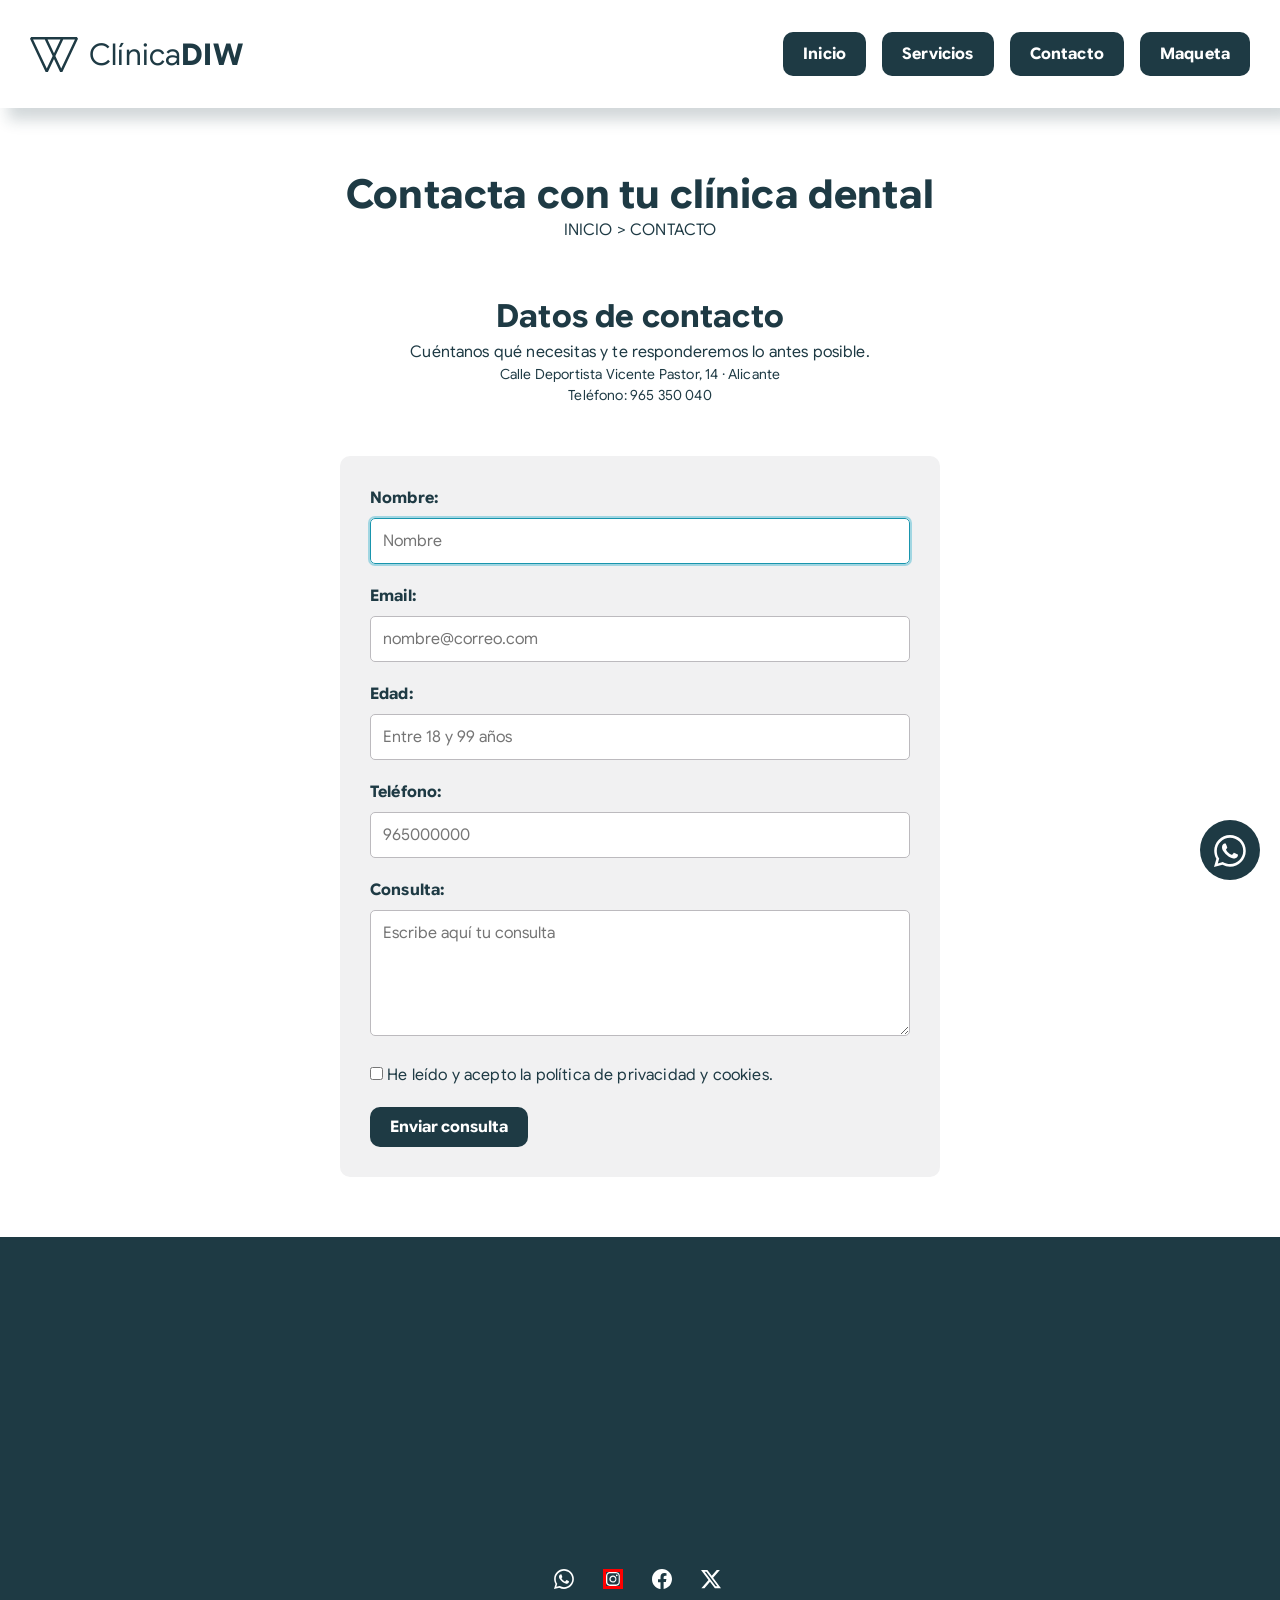
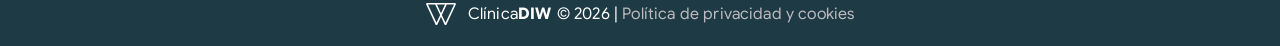
<file: contacto.html>
<!DOCTYPE html>
<html lang="es">

<head>
    <meta charset="UTF-8">
    <meta name="viewport" content="width=device-width, initial-scale=1.0">
    <title>Contacto con tu clínica dental en Alicante | ClínicaDIW</title>
    <meta name="description"
        content="Contacta con ClínicaDIW, tu clínica dental en Alicante. Calle Jaime Miguel, 1. Llama al 965 350 040.">
    <meta name="keywords"
        content="clínica dental Alicante, implantes dentales, ortodoncia, odontopediatría, odontología estética">
    <meta name="author" content="Pedro Valles Gambín">
    <meta name="copyright" content="2026, ClínicaDIW">
    <meta name="robots" content="index,follow">
    <link rel="shortcut icon" type="image/x-icon" href="./assets/images/favicon.ico">
    <link rel="stylesheet" href="./assets/css/style.css">
    <link rel="stylesheet" href="./assets/css/print.css" media="print">
</head>

<body>
    <header>
        <div class="header__marca">
            <a class="header__logo" href="./index.html">
                <img class="logo" src="./assets/images/iconClinicaDIW-01.svg" alt="Logotipo de ClínicaDIW">
                <div class="header__logo--txt"><span>Clínica</span><span class="diw">DIW</span></div>
            </a>
        </div>
        <nav class="nav__menu">
            <ul>
                <li><a class="btn btn__principal" href="./index.html">Inicio</a></li>
                <li><a class="btn btn__principal" href="./servicios.html">Servicios</a></li>
                <li><a class="btn btn__principal" href="./contacto.html">Contacto</a></li>
                <li><a class="btn btn__principal" href="./maqueta.html">Maqueta</a></li>
            </ul>
        </nav>
    </header>
    <main>

        <section>
            <div class="section__encabezado">
                <h1>Contacta con tu clínica dental</h1>
                <p><a href="./index.html">INICIO</a> > <a href="./contacto.html">CONTACTO</a></p>
            </div>

            <div class="section__contenido">
                <h2>Datos de contacto</h2>
                <p>Cuéntanos qué necesitas y te responderemos lo antes posible.</p>
                <address>Calle Deportista Vicente Pastor, 14 · Alicante<br>Teléfono: <a href="tel:+34965350040">965 350
                        040</a>
                </address>
            </div>
            <div class="section__formulario--contenedor">
                <form action="#" method="post">
                    <p>
                        <label for="nombre">Nombre:</label>
                        <input type="text" id="nombre" name="nombre" placeholder="Nombre" pattern="[A-Za-z0-9]{1,40}"
                            maxlength="40" required autofocus>
                    </p>

                    <p>
                        <label for="email">Email:</label>
                        <input type="email" id="email" name="email" placeholder="nombre@correo.com" required>
                    </p>

                    <p>
                        <label for="edad">Edad:</label>
                        <input type="number" id="edad" name="edad" min="18" max="99" placeholder="Entre 18 y 99 años"
                            required>
                    </p>

                    <p>
                        <label for="telefono">Teléfono:</label>
                        <input type="tel" id="telefono" name="telefono" pattern="[0-9]{9}" placeholder="965000000"
                            required>
                    </p>

                    <p>
                        <label for="consulta">Consulta:</label>
                        <textarea id="consulta" name="consulta" rows="5" placeholder="Escribe aquí tu consulta"
                            required></textarea>
                    </p>

                    <p>
                        <input type="checkbox" id="privacidad" name="privacidad" required>
                        <label for="privacidad">
                            He leído y acepto la
                            <a href="./privacidad-cookies.html">política de privacidad y cookies</a>.
                        </label>
                    </p>

                    <button class="btn btn__principal" id="enviar" name="enviar" type="submit">
                        Enviar consulta
                    </button>

                </form>
            </div>

        </section>
    </main>

    <footer>
        <div>
            <iframe
                src="https://www.google.com/maps/embed?pb=!1m18!1m12!1m3!1d3129.1730975801347!2d-0.5053066251361223!3d38.34497547184718!2m3!1f0!2f0!3f0!3m2!1i1024!2i768!4f13.1!3m3!1m2!1s0xd6236437a876877%3A0x8f64dffc491b57dd!2sC.%20Deportista%20Vicente%20Pastor%2C%2014%2C%2003006%20Alicante!5e0!3m2!1ses!2ses!4v1793955490822!5m2!1ses!2ses"
                width="100%" height="300" style="border:0;" allowfullscreen="" loading="lazy"
                referrerpolicy="strict-origin-when-cross-origin">
            </iframe>
        </div>

        <div class="footer__info">
            <ul>
                <li>
                    <a class="footer__iconSocial" href="https://www.whatsapp.com/?lang=es" rel="nofollow">
                        <img class="footer__social" src="./assets/images/whatsapp.svg" alt="WhatsApp">
                    </a>
                </li>
                <li>
                    <a class="footer__iconSocial" href="https://www.instagram.com/" rel="nofollow">
                        <img class="footer__social" src="./assets/images/instagram.svg" alt="">
                    </a>
                </li>
                <li>
                    <a class="footer__iconSocial" href="https://www.facebook.com/" rel="nofollow">
                        <img class="footer__social" src="./assets/images/facebook.svg" alt="Facebook">
                    </a>
                </li>
                <li>
                    <a class="footer__iconSocial" href="https://x.com/?lang=es" rel="nofollow">
                        <img class="footer__social" src="./assets/images/twitter-x.svg" alt="X">
                    </a>
                </li>
            </ul>

            <div class="footer__marca">
                <a class="footer__container--logo" href="./index.html">
                    <img class="footer__logo" src="./assets/images/iconClinicaDIW-03.svg" alt="Logotipo de Clínica DIW">
                    <span class="footer__logo--txt"><span>Clínica</span><span class="diw">DIW</span></span>
                </a>
                <span class="footer__legal">© 2026 | <a class="footer__legal--enlace"
                        href="./privacidad-cookies.html">Política de privacidad y
                        cookies</a></span>
            </div>
        </div>
    </footer>
    <a class="iconWhatsapp" href="https://www.whatsapp.com/?lang=es" rel="nofollow">
        <img src="./assets/images/whatsapp.svg" alt="WhatsApp">
    </a>
</body>

</html>
</file>
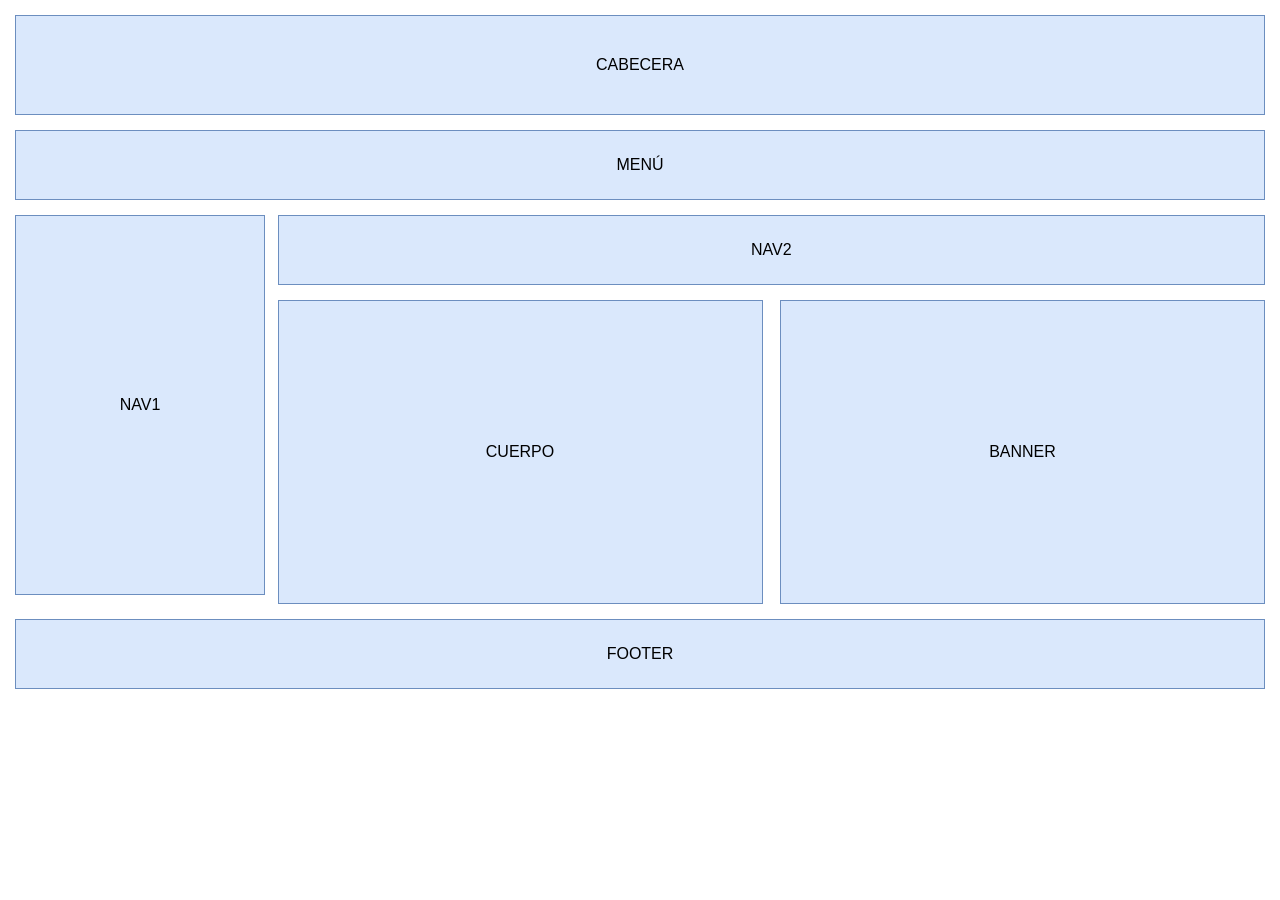
<file: maqueta.html>
<!DOCTYPE html>
<html lang="en">

<head>
    <meta charset="UTF-8">
    <meta name="viewport" content="width=device-width, initial-scale=1.0">
    <title>Actividad 1.1</title>
    <link rel="stylesheet" href="./maqueta.css">
</head>

<body>
    <header class="header__cabecera box">CABECERA</header>
    <nav class="nav__menu box">MENÚ</nav>
    <main>
        <nav class="nav1 box">NAV1</nav>
        <nav class="nav2 box">NAV2</nav>
        <section class="section__cuerpo box">CUERPO</section>
        <aside class="aside__banner box">BANNER</aside>
    </main>
    <footer class="footer box">FOOTER</footer>
</body>

</html>
</file>
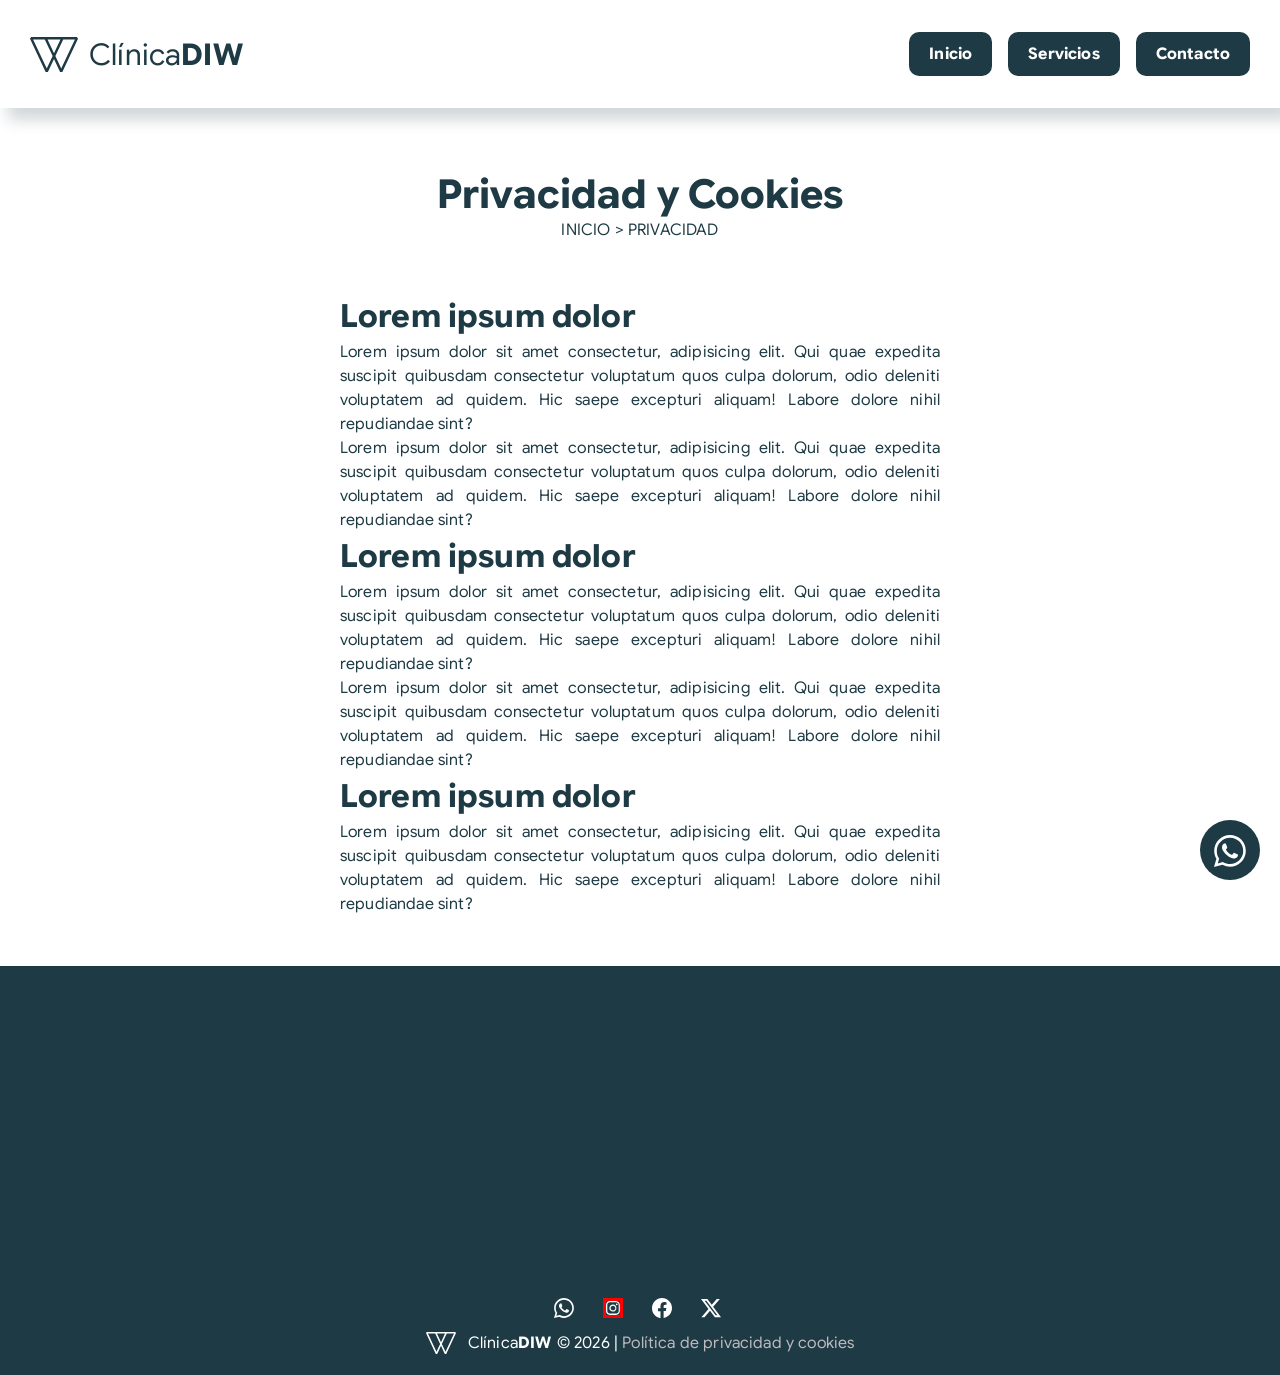
<file: privacidad-cookies.html>
<!DOCTYPE html>
<html lang="es">

<head>
    <meta charset="UTF-8">
    <meta name="viewport" content="width=device-width, initial-scale=1.0">
    <title>Privacidad y Cookies - ClínicaDIW</title>
    <meta name="description" content="Consulta la política de privacidad y cookies de ClínicaDIW.">
    <meta name="keywords"
        content="clínica dental Alicante, implantes dentales, ortodoncia, odontopediatría, odontología estética">
    <meta name="author" content="Pedro Valles Gambín">
    <meta name="copyright" content="2026, ClínicaDIW">
    <meta name="robots" content="index,follow">
    <link rel="shortcut icon" type="image/x-icon" href="./assets/images/favicon.ico">
    <link rel="stylesheet" href="./assets/css/style.css">
    <link rel="stylesheet" href="./assets/css/print.css" media="print">
</head>

<body>
    <header>
        <div class="header__marca">
            <a class="header__logo" href="./index.html">
                <img class="logo" src="./assets/images/iconClinicaDIW-01.svg" alt="Logotipo de ClínicaDIW">
                <div class="header__logo--txt"><span>Clínica</span><span class="diw">DIW</span></div>
            </a>
        </div>
        <nav class="nav__menu">
            <ul>
                <li><a class="btn btn__principal" href="./index.html">Inicio</a></li>
                <li><a class="btn btn__principal" href="./servicios.html">Servicios</a></li>
                <li><a class="btn btn__principal" href="./contacto.html">Contacto</a></li>
            </ul>
        </nav>
    </header>
    <main>
        <section>
            <div class="section__encabezado">
                <h1>Privacidad y Cookies</h1>
                <p><a href="./index.html">INICIO</a> > <a href="./privacidad-cookies.html">PRIVACIDAD</a></p>
            </div>
            <div class="section__contenido section__privacidad">
                <h2>Lorem ipsum dolor</h2>
                <p>Lorem ipsum dolor sit amet consectetur, adipisicing elit. Qui quae expedita suscipit quibusdam
                    consectetur voluptatum quos culpa dolorum, odio deleniti voluptatem ad quidem. Hic saepe excepturi
                    aliquam! Labore dolore nihil repudiandae sint?</p>
                <p>Lorem ipsum dolor sit amet consectetur, adipisicing elit. Qui quae expedita suscipit quibusdam
                    consectetur voluptatum quos culpa dolorum, odio deleniti voluptatem ad quidem. Hic saepe excepturi
                    aliquam! Labore dolore nihil repudiandae sint?</p>

                <h2>Lorem ipsum dolor</h2>
                <p>Lorem ipsum dolor sit amet consectetur, adipisicing elit. Qui quae expedita suscipit quibusdam
                    consectetur voluptatum quos culpa dolorum, odio deleniti voluptatem ad quidem. Hic saepe excepturi
                    aliquam! Labore dolore nihil repudiandae sint?</p>
                <p>Lorem ipsum dolor sit amet consectetur, adipisicing elit. Qui quae expedita suscipit quibusdam
                    consectetur voluptatum quos culpa dolorum, odio deleniti voluptatem ad quidem. Hic saepe excepturi
                    aliquam! Labore dolore nihil repudiandae sint?</p>

                <h2>Lorem ipsum dolor</h2>

                <p>Lorem ipsum dolor sit amet consectetur, adipisicing elit. Qui quae expedita suscipit quibusdam
                    consectetur voluptatum quos culpa dolorum, odio deleniti voluptatem ad quidem. Hic saepe excepturi
                    aliquam! Labore dolore nihil repudiandae sint?</p>
            </div>
        </section>
    </main>

    <footer>
        <div>
            <iframe
                src="https://www.google.com/maps/embed?pb=!1m18!1m12!1m3!1d3129.1730975801347!2d-0.5053066251361223!3d38.34497547184718!2m3!1f0!2f0!3f0!3m2!1i1024!2i768!4f13.1!3m3!1m2!1s0xd6236437a876877%3A0x8f64dffc491b57dd!2sC.%20Deportista%20Vicente%20Pastor%2C%2014%2C%2003006%20Alicante!5e0!3m2!1ses!2ses!4v1793955490822!5m2!1ses!2ses"
                width="100%" height="300" style="border:0;" allowfullscreen="" loading="lazy"
                referrerpolicy="strict-origin-when-cross-origin">
            </iframe>
        </div>

        <div class="footer__info">
            <ul>
                <li>
                    <a class="footer__iconSocial" href="https://www.whatsapp.com/?lang=es" rel="nofollow">
                        <img class="footer__social" src="./assets/images/whatsapp.svg" alt="WhatsApp">
                    </a>
                </li>
                <li>
                    <a class="footer__iconSocial" href="https://www.instagram.com/" rel="nofollow">
                        <img class="footer__social" src="./assets/images/instagram.svg" alt="">
                    </a>
                </li>
                <li>
                    <a class="footer__iconSocial" href="https://www.facebook.com/" rel="nofollow">
                        <img class="footer__social" src="./assets/images/facebook.svg" alt="Facebook">
                    </a>
                </li>
                <li>
                    <a class="footer__iconSocial" href="https://x.com/?lang=es" rel="nofollow">
                        <img class="footer__social" src="./assets/images/twitter-x.svg" alt="X">
                    </a>
                </li>
            </ul>

            <div class="footer__marca">
                <a class="footer__container--logo" href="./index.html">
                    <img class="footer__logo" src="./assets/images/iconClinicaDIW-03.svg" alt="Logotipo de Clínica DIW">
                    <span class="footer__logo--txt"><span>Clínica</span><span class="diw">DIW</span></span>
                </a>
                <span class="footer__legal">© 2026 | <a class="footer__legal--enlace"
                        href="./privacidad-cookies.html">Política de privacidad y
                        cookies</a></span>
            </div>
        </div>
    </footer>
    <a class="iconWhatsapp" href="https://www.whatsapp.com/?lang=es" rel="nofollow">
        <img src="./assets/images/whatsapp.svg" alt="WhatsApp">
    </a>
</body>

</html>
</file>
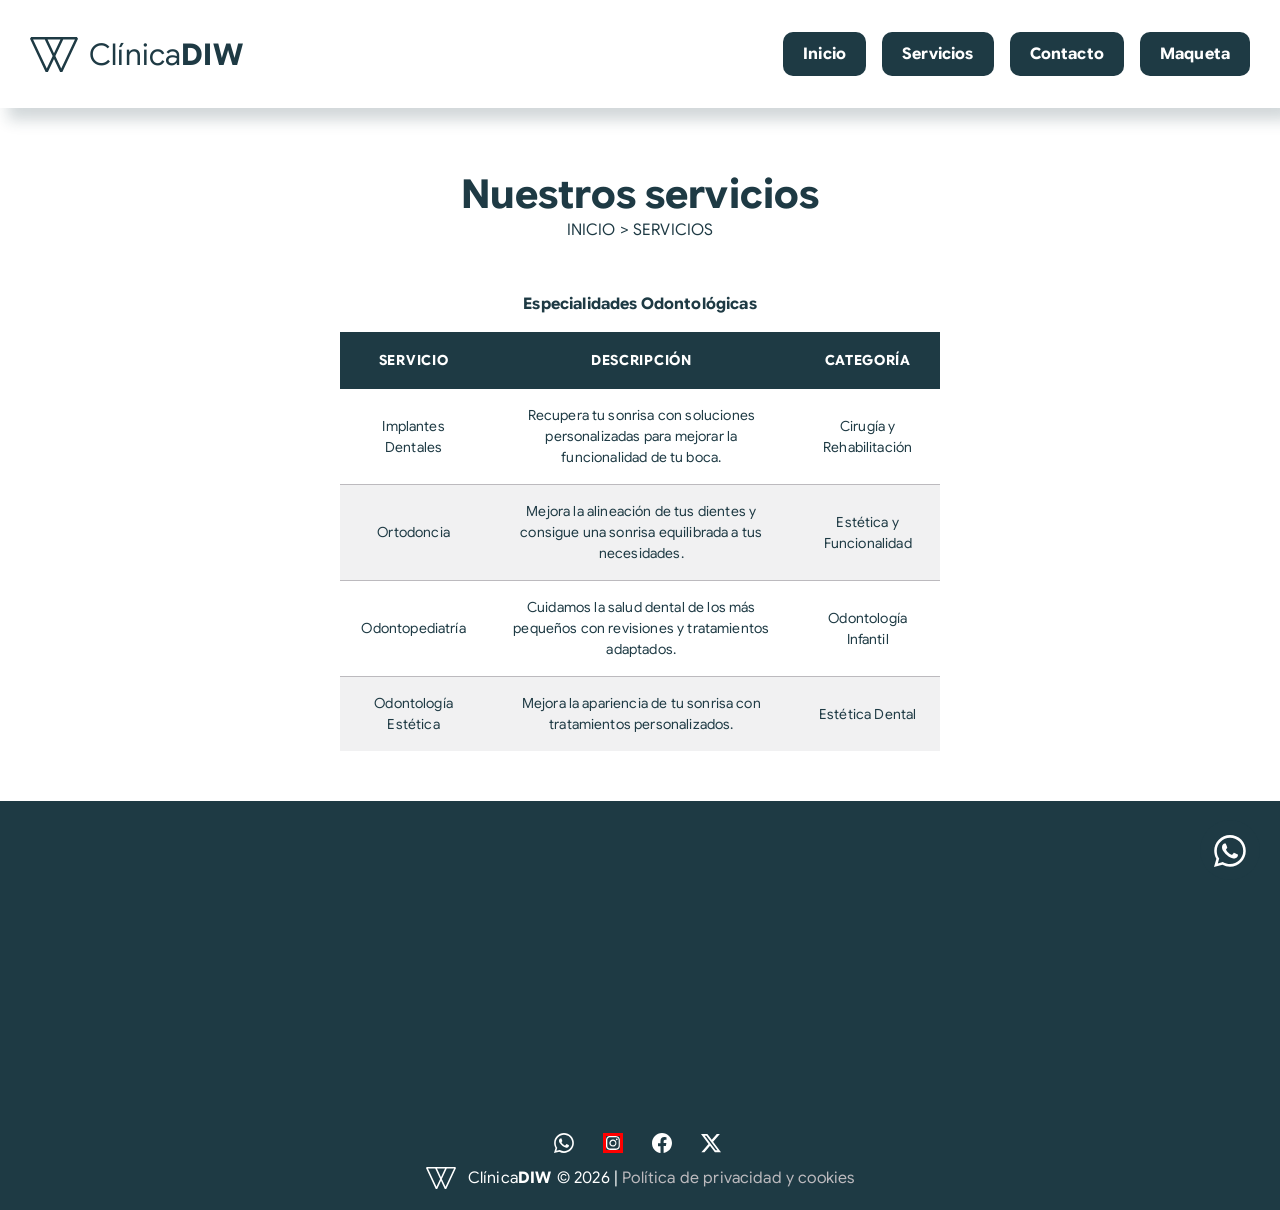
<file: servicios.html>
<!DOCTYPE html>
<html lang="es">

<head>
    <meta charset="UTF-8">
    <meta name="viewport" content="width=device-width, initial-scale=1.0">
    <title>Servicios dentales en Alicante: especialidades | ClínicaDIW</title>
    <meta name="description"
        content="Servicios de ClínicaDIW en Alicante: implantes dentales, ortodoncia, odontopediatría y odontología estética.">
    <meta name="keywords"
        content="clínica dental Alicante, implantes dentales, ortodoncia, odontopediatría, odontología estética">
    <meta name="author" content="Pedro Valles Gambín">
    <meta name="copyright" content="2026, ClínicaDIW">
    <meta name="robots" content="index,follow">
    <link rel="shortcut icon" type="image/x-icon" href="./assets/images/favicon.ico">
    <link rel="stylesheet" href="./assets/css/style.css">
    <link rel="stylesheet" href="./assets/css/print.css" media="print">

</head>

<body>
    <header>
        <div class="header__marca">
            <a class="header__logo" href="./index.html">
                <img class="logo" src="./assets/images/iconClinicaDIW-01.svg" alt="Logotipo de ClínicaDIW">
                <div class="header__logo--txt"><span>Clínica</span><span class="diw">DIW</span></div>
            </a>
        </div>
        <nav class="nav__menu">
            <ul>
                <li><a class="btn btn__principal" href="./index.html">Inicio</a></li>
                <li><a class="btn btn__principal" href="./servicios.html">Servicios</a></li>
                <li><a class="btn btn__principal" href="./contacto.html">Contacto</a></li>
                <li><a class="btn btn__principal" href="./maqueta.html">Maqueta</a></li>
            </ul>
        </nav>
    </header>
    <main>
        <section>
            <div class="section__encabezado">
                <h1>Nuestros servicios</h1>
                <p><a href="./index.html">INICIO</a> > <a href="./servicios.html">SERVICIOS</a></p>
            </div>
            <div class="section__contenido">
                <table class="section__serv--tabla">
                    <caption>Especialidades Odontológicas</caption>
                    <thead>
                        <tr>
                            <th scope="col">Servicio</th>
                            <th scope="col">Descripción</th>
                            <th scope="col">Categoría</th>
                        </tr>
                    </thead>
                    <tbody>
                        <tr>
                            <td>Implantes Dentales</td>
                            <td>Recupera tu sonrisa con soluciones personalizadas para mejorar la funcionalidad de tu
                                boca.</td>
                            <td>Cirugía y Rehabilitación</td>
                        </tr>
                        <tr>
                            <td>Ortodoncia</td>
                            <td>Mejora la alineación de tus dientes y consigue una sonrisa equilibrada a tus
                                necesidades.</td>
                            <td>Estética y Funcionalidad</td>
                        </tr>
                        <tr>
                            <td>Odontopediatría</td>
                            <td>Cuidamos la salud dental de los más pequeños con revisiones y tratamientos adaptados.
                            </td>
                            <td>Odontología Infantil</td>
                        </tr>
                        <tr>
                            <td>Odontología Estética</td>
                            <td>Mejora la apariencia de tu sonrisa con tratamientos personalizados.</td>
                            <td>Estética Dental</td>
                        </tr>
                    </tbody>
                </table>

            </div>
        </section>
    </main>

    <footer>
        <div>
            <iframe
                src="https://www.google.com/maps/embed?pb=!1m18!1m12!1m3!1d3129.1730975801347!2d-0.5053066251361223!3d38.34497547184718!2m3!1f0!2f0!3f0!3m2!1i1024!2i768!4f13.1!3m3!1m2!1s0xd6236437a876877%3A0x8f64dffc491b57dd!2sC.%20Deportista%20Vicente%20Pastor%2C%2014%2C%2003006%20Alicante!5e0!3m2!1ses!2ses!4v1793955490822!5m2!1ses!2ses"
                width="100%" height="300" style="border:0;" allowfullscreen="" loading="lazy"
                referrerpolicy="strict-origin-when-cross-origin">
            </iframe>
        </div>

        <div class="footer__info">
            <ul>
                <li>
                    <a class="footer__iconSocial" href="https://www.whatsapp.com/?lang=es" rel="nofollow">
                        <img class="footer__social" src="./assets/images/whatsapp.svg" alt="WhatsApp">
                    </a>
                </li>
                <li>
                    <a class="footer__iconSocial" href="https://www.instagram.com/" rel="nofollow">
                        <img class="footer__social" src="./assets/images/instagram.svg" alt="">
                    </a>
                </li>
                <li>
                    <a class="footer__iconSocial" href="https://www.facebook.com/" rel="nofollow">
                        <img class="footer__social" src="./assets/images/facebook.svg" alt="Facebook">
                    </a>
                </li>
                <li>
                    <a class="footer__iconSocial" href="https://x.com/?lang=es" rel="nofollow">
                        <img class="footer__social" src="./assets/images/twitter-x.svg" alt="X">
                    </a>
                </li>
            </ul>

            <div class="footer__marca">
                <a class="footer__container--logo" href="./index.html">
                    <img class="footer__logo" src="./assets/images/iconClinicaDIW-03.svg" alt="Logotipo de Clínica DIW">
                    <span class="footer__logo--txt"><span>Clínica</span><span class="diw">DIW</span></span>
                </a>
                <span class="footer__legal">© 2026 | <a class="footer__legal--enlace"
                        href="./privacidad-cookies.html">Política de privacidad y
                        cookies</a></span>
            </div>
        </div>
    </footer>
    <a class="iconWhatsapp" href="https://www.whatsapp.com/?lang=es" rel="nofollow">
        <img src="./assets/images/whatsapp.svg" alt="WhatsApp">
    </a>
</body>

</html>
</file>
<file: assets/css/style.css>
@import url('./fuentes.css');
@import url('./desktop.css');
@import url('./tablet.css');
@import url(./mobile.css);
</file>
<file: assets/css/print.css>
@media print {
  header,
  aside,
  footer,
  .section__encabezado p {
    display: none;
  }
}
</file>
<file: maqueta.css>
:root {
  --blue: #dae8fc;
  --darkBlue: #6c8ebf;
}

* {
  margin: 0px;
  padding: 0px;
  box-sizing: border-box;
}

body {
  font-family: 'Times New Roman', Times, serif;
  font-size: 1em;
  padding: 15px;
}

nav,
aside,
footer {
  padding: 25px 0;
}

.box {
  text-align: center;
  max-width: 100%;
  background: var(--blue);
  border: 1px solid var(--darkBlue);
  margin-bottom: 15px;
}

.header__cabecera {
  padding: 40px 0px;
}

.section__cuerpo {
  padding: 70px;
}

.nav1 {
  margin-bottom: 8px;
}

@media (min-width: 700px) and (max-width: 1200px) {
  body {
    font-family:
      Calibri, 'Gill Sans', 'Gill Sans MT', 'Trebuchet MS', sans-serif;
  }

  .nav1 {
    float: left;
    width: 20%;
    padding: 180px 0px;
  }

  .nav2 {
    display: none;
  }

  .section__cuerpo {
    float: right;
    width: 78%;
    padding: 180px 0;
  }

  .aside__banner {
    clear: both;
  }
}

@media (min-width: 1200px) {
  body {
    font-family: Arial, Helvetica, sans-serif;
  }

  .nav1 {
    float: left;
    width: 20%;
    padding: 180px 0;
    margin-bottom: 15px;
  }

  .nav2 {
    float: right;
    width: 79%;
  }

  .section__cuerpo {
    float: left;
    width: calc(40% - 15px);
    margin-left: 1%;
    padding: 142px 0;
  }

  .aside__banner {
    float: right;
    width: calc(40% - 15px);
    padding: 142px 0;
  }

  .footer {
    clear: both;
  }
}
</file>
